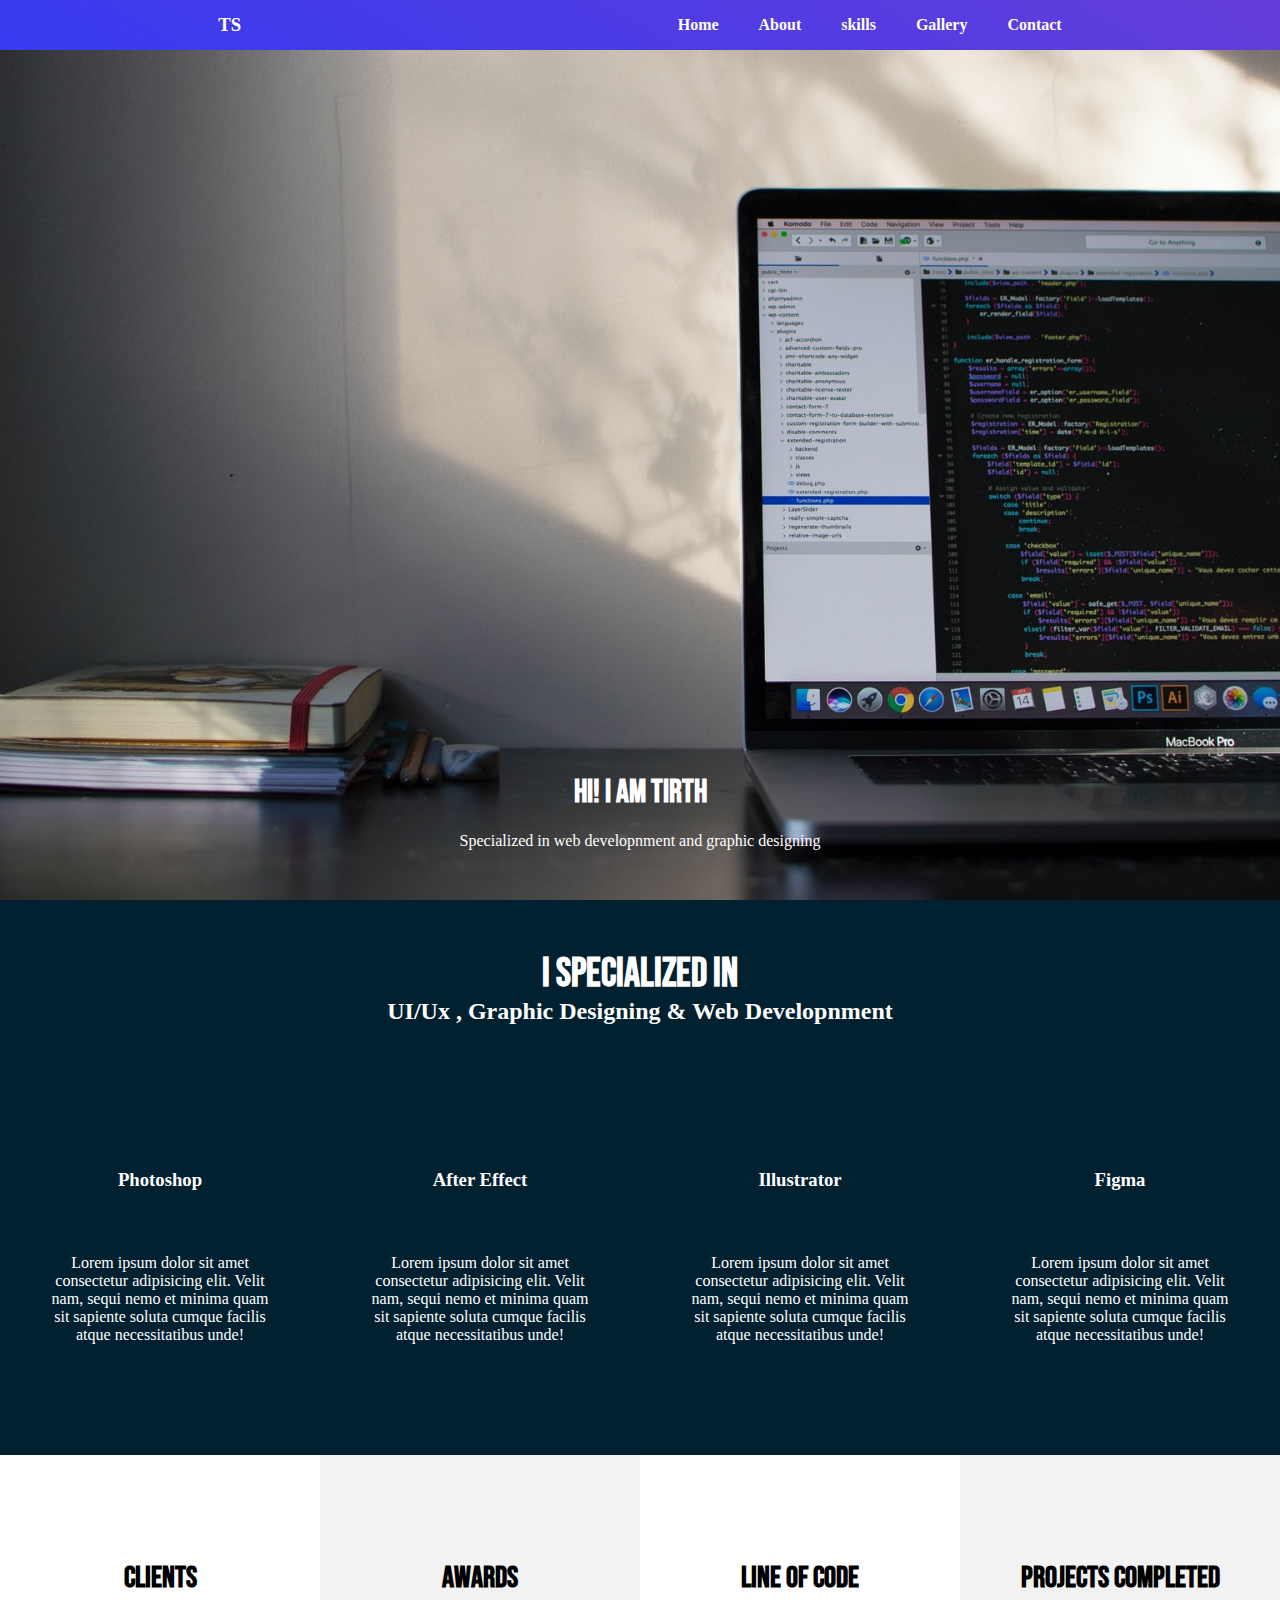
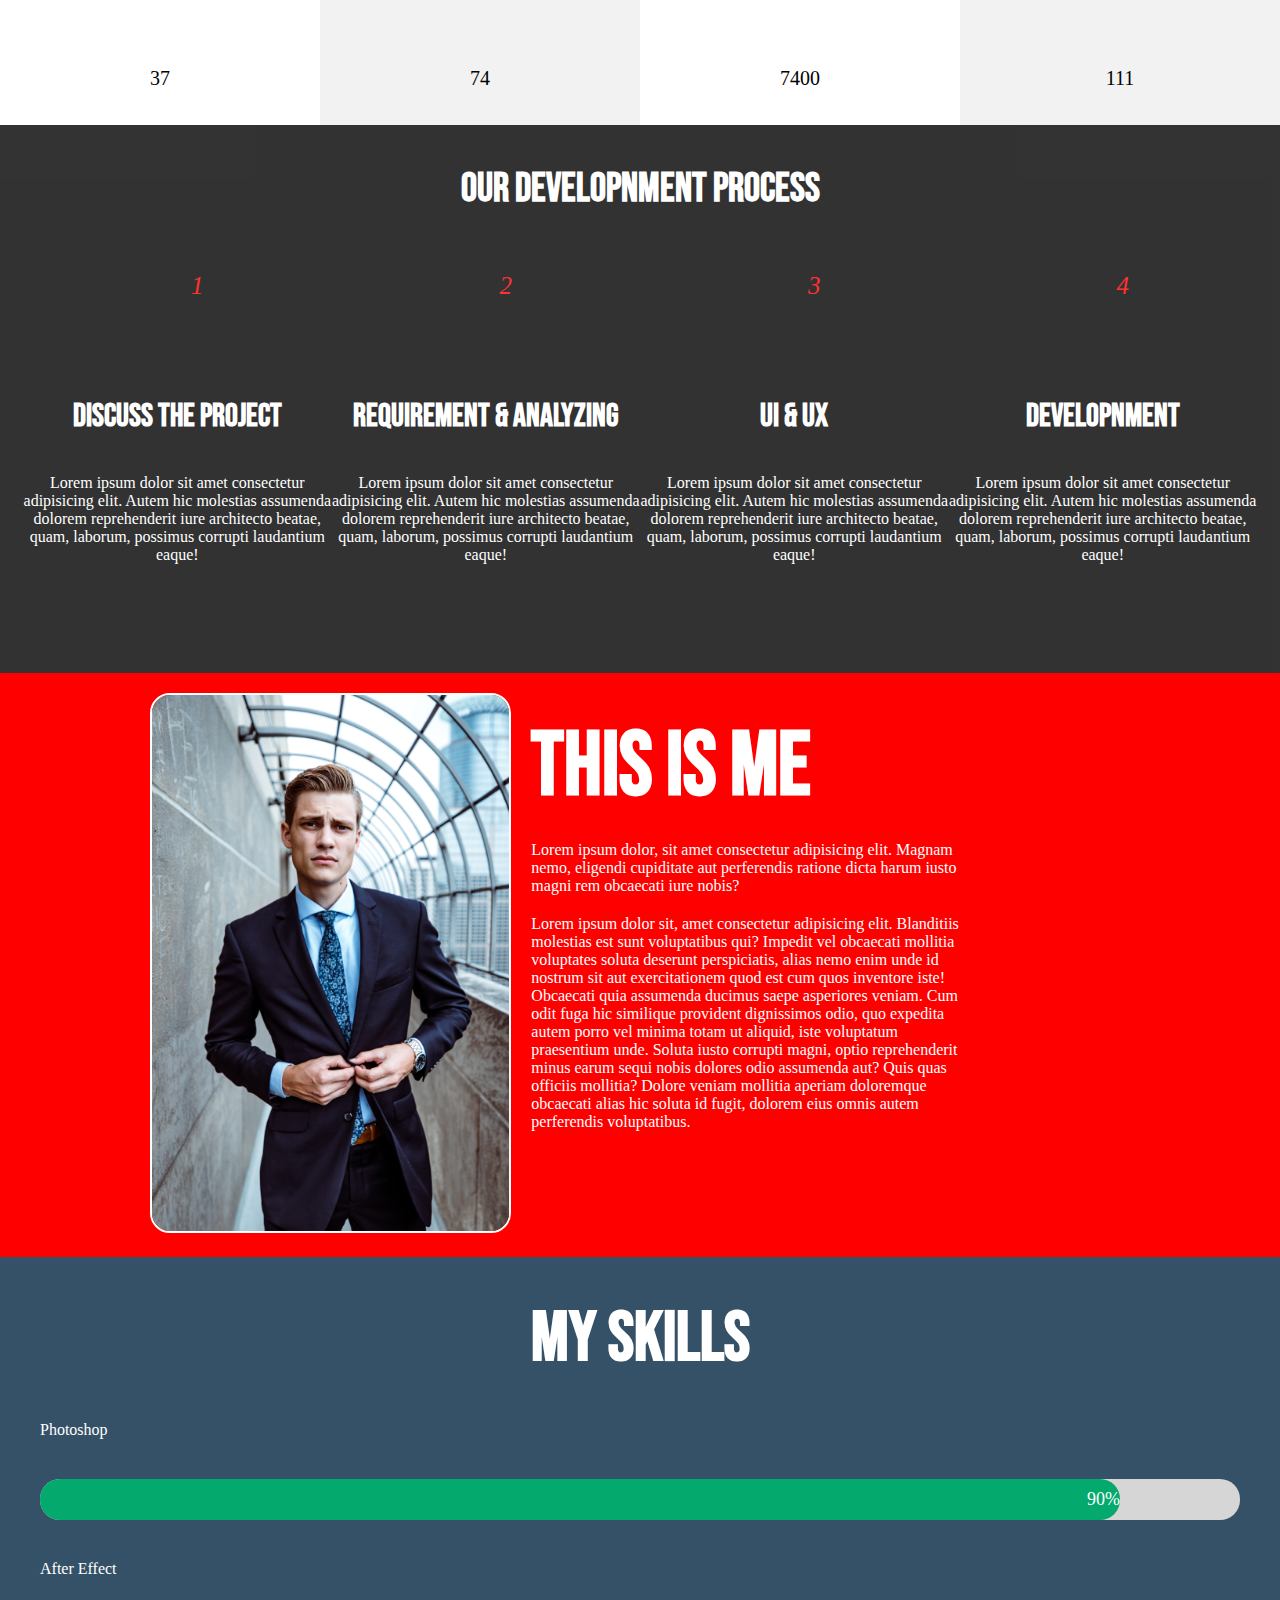
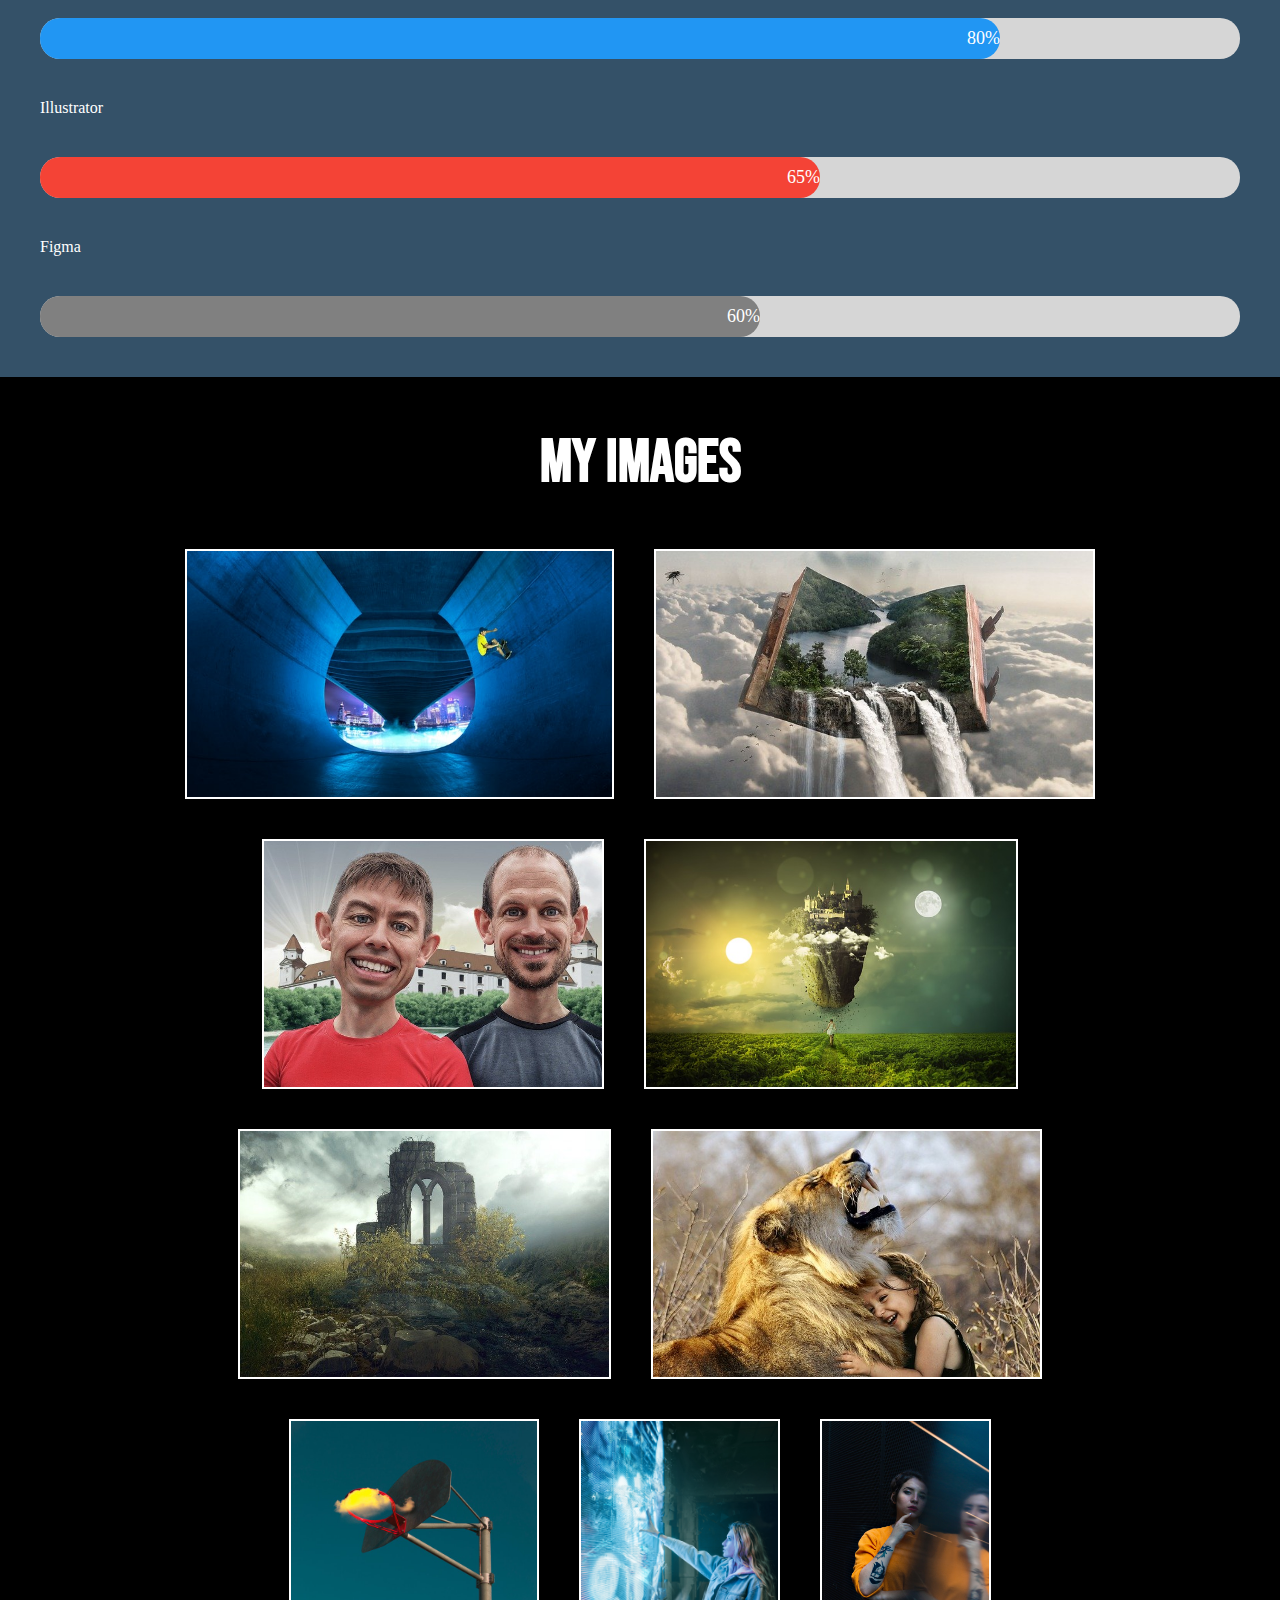
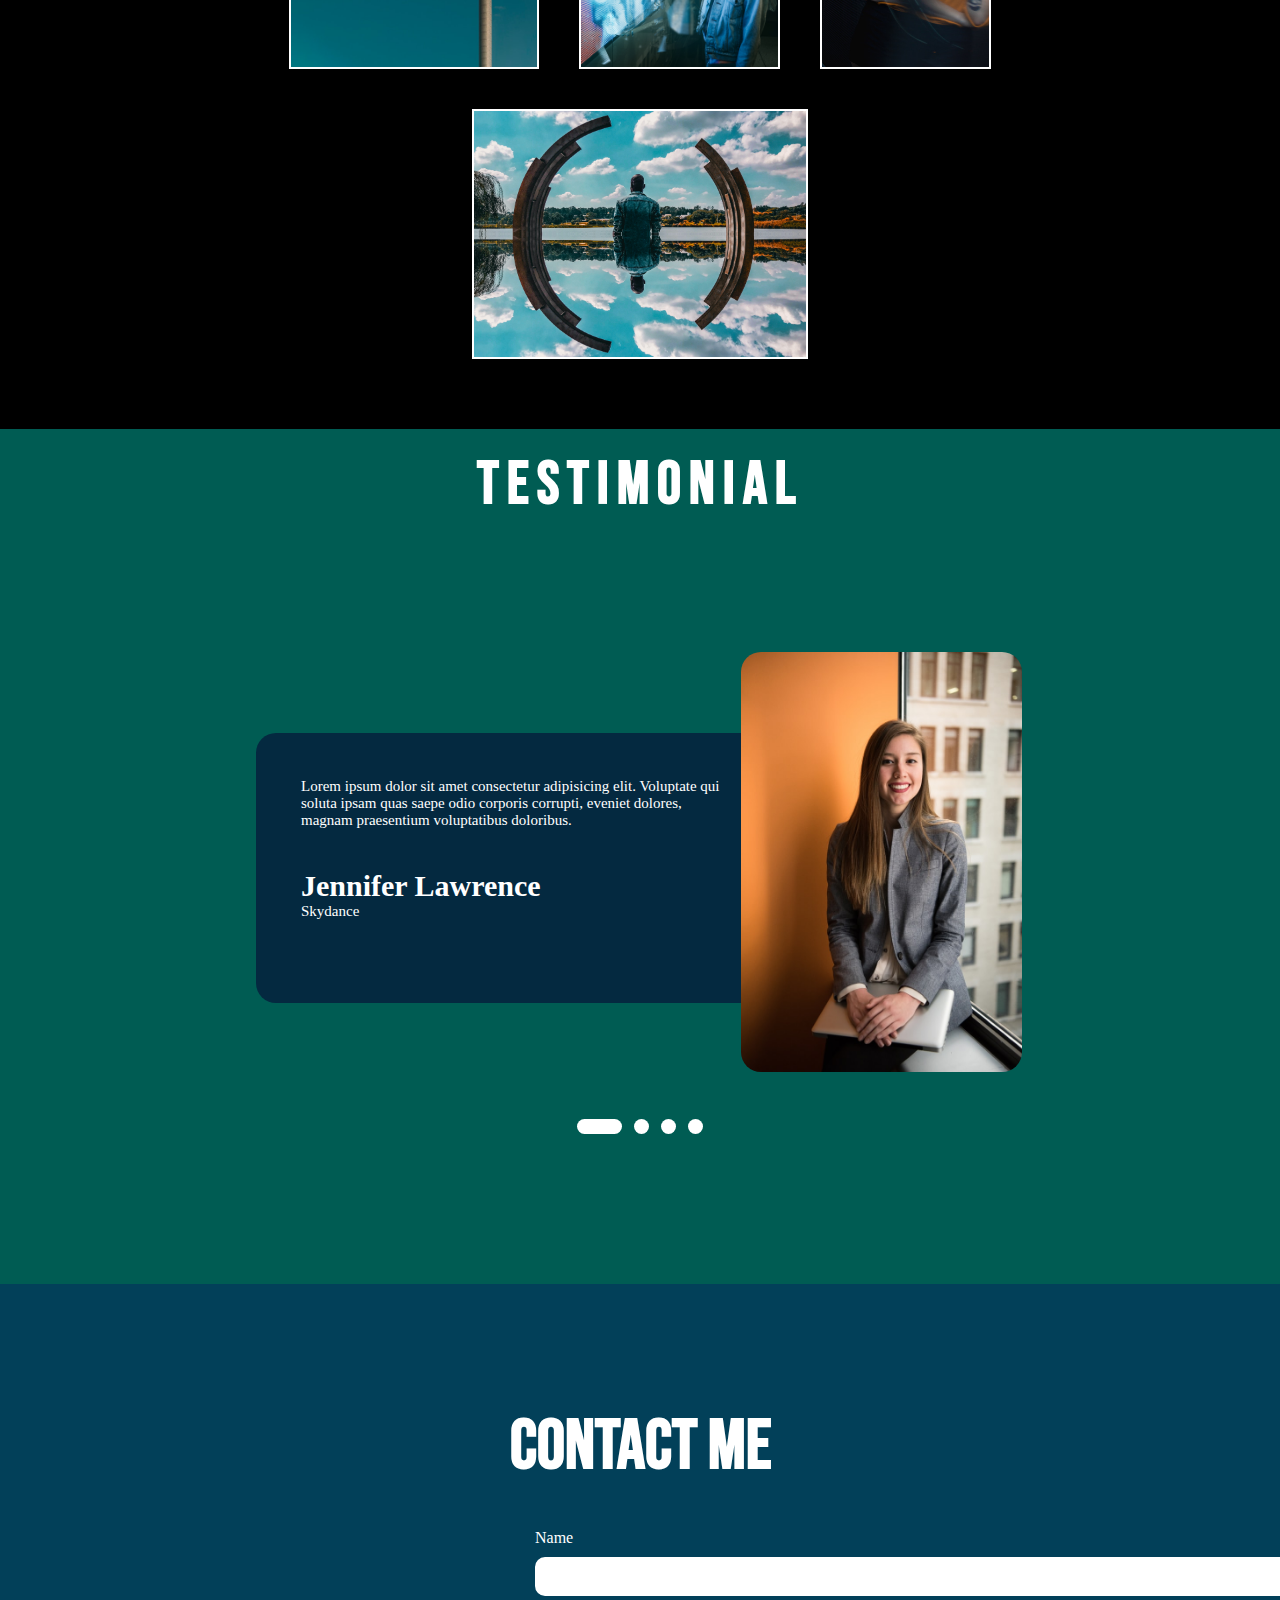
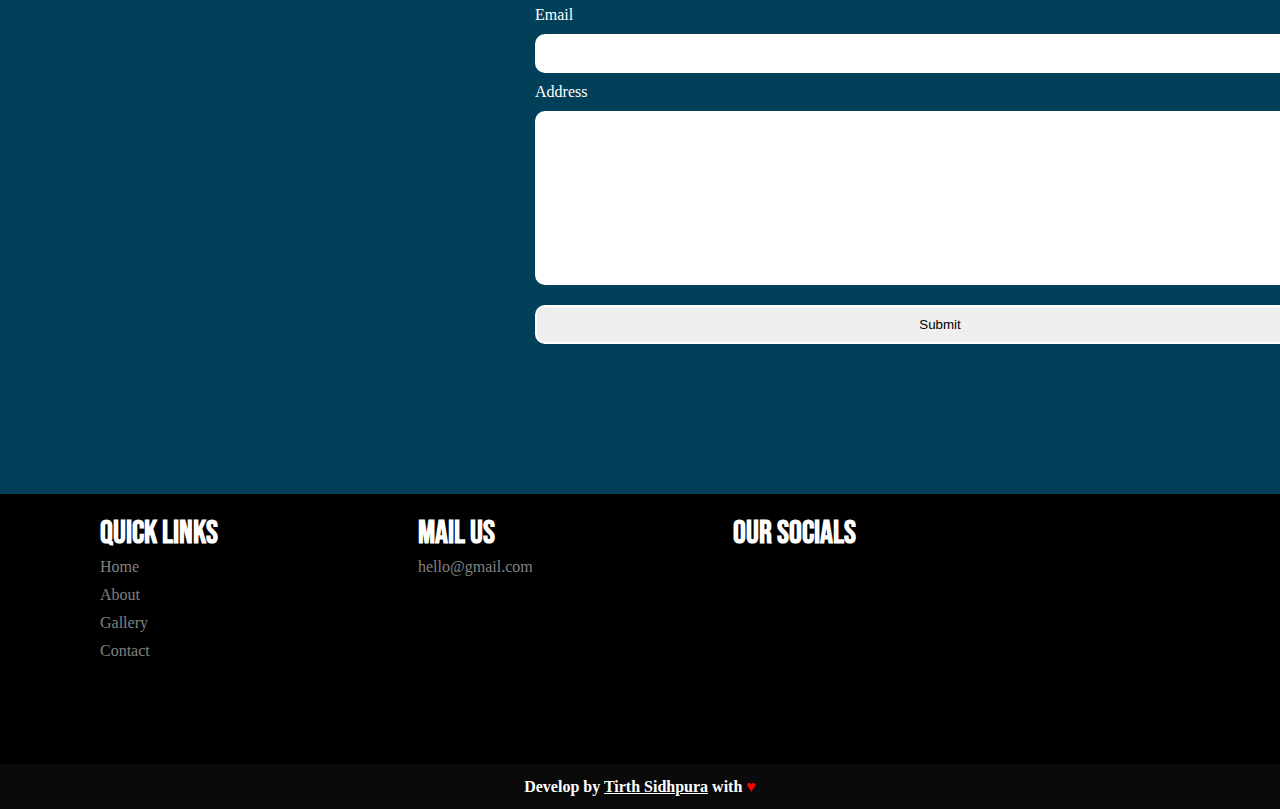
<file: index.html>
<!DOCTYPE html>
<html lang="en">

<head>
    <meta charset="UTF-8">
    <meta http-equiv="X-UA-Compatible" content="IE=edge">
    <meta name="viewport" content="width=device-width, initial-scale=1.0">
    <link rel="stylesheet" href="https://cdnjs.cloudflare.com/ajax/libs/font-awesome/6.1.1/css/all.min.css"
        integrity="sha512-KfkfwYDsLkIlwQp6LFnl8zNdLGxu9YAA1QvwINks4PhcElQSvqcyVLLD9aMhXd13uQjoXtEKNosOWaZqXgel0g=="
        crossorigin="anonymous" referrerpolicy="no-referrer" />
    <script src="https://ajax.googleapis.com/ajax/libs/jquery/3.5.1/jquery.min.js"></script>
    <link rel="shortcut icon" href="/img/logo.png" />
    <title>Tirth Sidhpura</title>
    <link rel="stylesheet" href="style.css">
</head>

<body>
    <div class="header">
        <div class="logo">
            <h3><a href="/">TS</a> </h3>
        </div>
        <div class="menu">
            <li><a href="#home">Home</a></li>
            <li><a href="#about">About</a></li>
            <li><a href="#skills1">skills</a></li>
            <li><a href="#gallery">Gallery</a></li>
            <li><a href="#contact">Contact</a></li>
        </div>
    </div>
    <section id="home" class="container1">
        <div class="content">
            <div class="new">
                <h1>Hi! I am Tirth</h1>
                <a href="#special">
                    <p>Specialized in web developnment and graphic designing <span class="arrow">
                    <i class="fa-solid fa-arrow-down"></i></span></p>
            </div>
            </a>
        </div>
    </section>

    <section id="special" class="specialization">
        <h1>I specialized in</h1>
        <div class="line"></div>
        <h2>UI/Ux , Graphic Designing & Web Developnment</h2>
        <div class="specialcontent">
            <div class="content_s">
                <i style="color: rgb(255, 196, 0);" class="fa-solid fa-camera-retro fa-2x"></i>
                <h3>Photoshop</h3>
                <p>Lorem ipsum dolor sit amet consectetur adipisicing elit. Velit nam, sequi nemo et minima quam sit
                    sapiente soluta cumque facilis atque necessitatibus unde!</p>
            </div>
            <div class="content_s">
                <i style="color: rgb(255, 196, 0);" class="fa-solid fa-audio-description fa-2x"></i>
                <h3>After Effect</h3>
                <p>Lorem ipsum dolor sit amet consectetur adipisicing elit. Velit nam, sequi nemo et minima quam sit
                    sapiente soluta cumque facilis atque necessitatibus unde!</p>
            </div>
            <div class="content_s">
                <i style="color: rgb(255, 196, 0);" class="fa-solid fa-vector-square fa-2x"></i>
                <h3>Illustrator</h3>
                <p>Lorem ipsum dolor sit amet consectetur adipisicing elit. Velit nam, sequi nemo et minima quam sit
                    sapiente soluta cumque facilis atque necessitatibus unde!</p>
            </div>
            <div class="content_s">
                <i style="color: rgb(255, 196, 0);" class="fa-solid fa-object-group fa-2x"></i>
                <h3>Figma</h3>
                <p>Lorem ipsum dolor sit amet consectetur adipisicing elit. Velit nam, sequi nemo et minima quam sit
                    sapiente soluta cumque facilis atque necessitatibus unde!</p>
            </div>
        </div>

    </section>


    <section class="awards">
        <div class="awardcontent">
            <i class="fa-solid fa-people-roof fa-3x"></i>
            <h1>Clients</h1>
            <p class="numb" data-target="100">0</p>
        </div>

        <div class="awardcontent">
            <i class="fa-solid fa-award fa-3x"></i>
            <h1>Awards</h1>
            <p class="numb" data-target="200">0</p>
        </div>

        <div class="awardcontent">
            <i class="fa-solid fa-code fa-3x"></i>
            <h1>Line of code</h1>
            <p class="numb" data-target="20000">0</p>
        </div>

        <div class="awardcontent">
            <i class="fa-solid fa-list-check fa-3x"></i>
            <h1>Projects Completed</h1>
            <p class="numb" data-target="300">0</p>
        </div>
    </section>


    <section class="creprocess">
        <h1 class="first_h1">Our Developnment Process</h1>

        <div class="creprocess_1">

            <div class="creaprocesscontent">
                <i class="fa-solid fa-file fa-3x">
                    <p>1</p>
                </i>
                <h1>Discuss the project</h1>
                <p>Lorem ipsum dolor sit amet consectetur adipisicing elit. Autem hic molestias assumenda dolorem
                    reprehenderit iure architecto beatae, quam, laborum, possimus corrupti laudantium eaque!</p>
            </div>
            <div class="creaprocesscontent">
                <i class="fa-solid fa-code-pull-request fa-3x">
                    <p>2</p>
                </i>
                <h1>Requirement & Analyzing</h1>
                <p>Lorem ipsum dolor sit amet consectetur adipisicing elit. Autem hic molestias assumenda dolorem
                    reprehenderit iure architecto beatae, quam, laborum, possimus corrupti laudantium eaque!</p>
            </div>
            <div class="creaprocesscontent">
                <i class="fa-solid fa-users-viewfinder fa-3x">
                    <p>3</p>
                </i>
                <h1>UI & UX</h1>
                <p>Lorem ipsum dolor sit amet consectetur adipisicing elit. Autem hic molestias assumenda dolorem
                    reprehenderit iure architecto beatae, quam, laborum, possimus corrupti laudantium eaque!</p>
            </div>
            <div class="creaprocesscontent">
                <i class="fa-solid fa-code fa-3x">
                    <p>4</p>
                </i>
                <h1>Developnment</h1>
                <p>Lorem ipsum dolor sit amet consectetur adipisicing elit. Autem hic molestias assumenda dolorem
                    reprehenderit iure architecto beatae, quam, laborum, possimus corrupti laudantium eaque!</p>
            </div>
        </div>
    </section>

    <section id="about" class="about">
        <div class="portimg">
            <img src="/img/me.jpg" alt="">
        </div>
        <div class="myself">
            <h1>This is ME</h1>
            <p>Lorem ipsum dolor, sit amet consectetur adipisicing elit. Magnam nemo, eligendi cupiditate aut
                perferendis ratione dicta harum iusto magni rem obcaecati iure nobis?</p>
            <p>Lorem ipsum dolor sit, amet consectetur adipisicing elit. Blanditiis molestias est sunt voluptatibus qui?
                Impedit vel obcaecati mollitia voluptates soluta deserunt perspiciatis, alias nemo enim unde id nostrum
                sit aut exercitationem quod est cum quos inventore iste! Obcaecati quia assumenda ducimus saepe
                asperiores veniam. Cum odit fuga hic similique provident dignissimos odio, quo expedita autem porro vel
                minima totam ut aliquid, iste voluptatum praesentium unde. Soluta iusto corrupti magni, optio
                reprehenderit minus earum sequi nobis dolores odio assumenda aut? Quis quas officiis mollitia? Dolore
                veniam mollitia aperiam doloremque obcaecati alias hic soluta id fugit, dolorem eius omnis autem
                perferendis voluptatibus.</p>
        </div>
    </section>

    <section id="skills1" class="skills1">
        <h1>My Skills</h1>
        <p>Photoshop</p>
        <div class="container">
            <div class="skills html">90%</div>
        </div>

        <p>After Effect</p>
        <div class="container">
            <div class="skills css">80%</div>
        </div>

        <p>Illustrator</p>
        <div class="container">
            <div class="skills js">65%</div>
        </div>

        <p>Figma</p>
        <div class="container">
            <div class="skills php">60%</div>
        </div>
    </section>

    <section id="gallery" class="gallery">
        <h1>My Images</h1>
        <div class="gal">
            <img onmouseover="hello(0)" onmouseout="thehello()" class="images" src="/img/gallery/img1.jpg"
                alt="gallery image">
            <img onmouseover="hello(1)" onmouseout="thehello()" class="images" src="/img/gallery/img2.jpg"
                alt="gallery image">
            <img onmouseover="hello(2)" onmouseout="thehello()" class="images" src="/img/gallery/img3.jpg"
                alt="gallery image">
            <img onmouseover="hello(3)" onmouseout="thehello()" class="images" src="/img/gallery/img4.jpg"
                alt="gallery image">
            <img onmouseover="hello(4)" onmouseout="thehello()" class="images" src="/img/gallery/img5.jpg"
                alt="gallery image">
            <img onmouseover="hello(5)" onmouseout="thehello()" class="images" src="/img/gallery/img6.jpg"
                alt="gallery image">
            <img onmouseover="hello(6)" onmouseout="thehello()" class="images" src="/img/gallery/img7.jpg"
                alt="gallery image">
            <img onmouseover="hello(7)" onmouseout="thehello()" class="images" src="/img/gallery/img8.jpg"
                alt="gallery image">
            <img onmouseover="hello(8)" onmouseout="thehello()" class="images" src="/img/gallery/img9.jpg"
                alt="gallery image">
            <img onmouseover="hello(9)" onmouseout="thehello()" class="images" src="/img/gallery/img10.jpg"
                alt="gallery image">
            <!-- <img src="/img/gallery/img1.jpg" alt="gallery image"> -->
        </div>
    </section>

    <section class="testimonials">
        <div class="testimon">
            <h1>Testimonial</h1>

            <div class="contcent">
                <div class="indicator">
                    <span class="btn active"></span>
                    <span class="btn"></span>
                    <span class="btn"></span>
                    <span class="btn"></span>
                </div>
                <div class="testi">
                    <div class="slide-row" id="slide">
                    <div class="slide-col">
                        <div class="user-text">
                            <p>Lorem ipsum dolor sit amet consectetur adipisicing elit. Voluptate qui soluta ipsam quas
                                saepe odio corporis corrupti, eveniet dolores, magnam praesentium voluptatibus doloribus.
                            </p>
                            <h3>Jennifer Lawrence</h3>
                            <p>Skydance</p>
                        </div>
                        <div class="user-img">
                            <img src="/img/testimoniaol/t_1.jpg" alt="">
                        </div>
                    </div>
    
                    
                    <div class="slide-col">
                        <div class="user-text">
                            <p>Lorem ipsum dolor sit amet consectetur adipisicing elit. Voluptate qui soluta ipsam quas
                                saepe odio corporis corrupti, eveniet dolores, magnam praesentium voluptatibus doloribus.
                            </p>
                            <h3>Christopher Nolan</h3>
                            <p>Interstallar.movie</p>
                        </div>
                        <div class="user-img">
                            <img src="/img/testimoniaol/t_2.jpg" alt="">
                        </div>
                    </div>
    
    
                    <div class="slide-col">
                        <div class="user-text">
                            <p>Lorem ipsum dolor sit amet consectetur adipisicing elit. Voluptate qui soluta ipsam quas
                                saepe odio corporis corrupti, eveniet dolores, magnam praesentium voluptatibus doloribus.
                            </p>
                            <h3>Selena Gomez</h3>
                            <p>Rare Beauty</p>
                        </div>
                        <div class="user-img">
                            <img src="/img/testimoniaol/t_3.jpg" alt="">
                        </div>
                    </div>
    
    
                    <div class="slide-col">
                        <div class="user-text">
                            <p>Lorem ipsum dolor sit amet consectetur adipisicing elit. Voluptate qui soluta ipsam quas
                                saepe odio corporis corrupti, eveniet dolores, magnam praesentium voluptatibus doloribus.
                            </p>
                            <h3>Tom Cruze</h3>
                            <p>TOP GUN MAVERICK</p>
                        </div>
                        <div class="user-img">
                            <img src="/img/testimoniaol/t_4.jpg" alt="">
                        </div>
                    </div>
                    </div> 
                </div>
            </div>
        </div>
    </section>

    <section id="contact" class="contact">
        <h1>Contact Me</h1>
        <div class="all">

            <div class="map">
                <iframe
                    src="https://www.google.com/maps/embed?pb=!1m18!1m12!1m3!1d58737.06637129256!2d72.50308197122418!3d23.058018018209165!2m3!1f0!2f0!3f0!3m2!1i1024!2i768!4f13.1!3m3!1m2!1s0x395e851a5d3e4e0f%3A0x249acb663e46af9b!2sSoft%20Coding%20Solutions!5e0!3m2!1sen!2sin!4v1655878105466!5m2!1sen!2sin"
                    width="600" height="450" style="border:0;" allowfullscreen="" loading="lazy"
                    referrerpolicy="no-referrer-when-downgrade"></iframe>
            </div>
            <div class="cform">
                <form action="">
                    <label for="name">Name</label>
                    <input type="text" name="name" id="">
                    <label for="name">Email</label>
                    <input type="text" name="name" id="">
                    <label for="name">Address</label>
                    <textarea name="address" id="" cols="30" rows="10"></textarea>
                    <button>Submit</button>
                </form>
            </div>
        </div>

    </section>

    <footer>
        <div class="links">
            <h1>Quick Links</h1>
            <a href="">Home</a>
            <a href="">About</a>
            <a href="">Gallery</a>
            <a href="">Contact</a>
        </div>
        <div class="links">
            <h1>Mail Us</h1>
            <a href="">hello@gmail.com</a>
        </div>

        <div class="links">
            <h1>Our Socials</h1>
            <div class="social">
                <a href=""><i class="fa-brands fa-facebook-f"></i></a>
                <a href=""><i class="fa-brands fa-instagram"></i></a>
                <a href=""><i class="fa-brands fa-linkedin"></i></a>
                <a href=""><i class="fa-brands fa-twitter"></i></a>
            </div>

        </div>


    </footer>
    <div class="copy">
        <h4>Develop by <a href="">Tirth Sidhpura</a> with <span style="color: red " >&hearts;</span> </h4>
    </div>
</body>

<script src="index.js"></script>

</html>
</file>
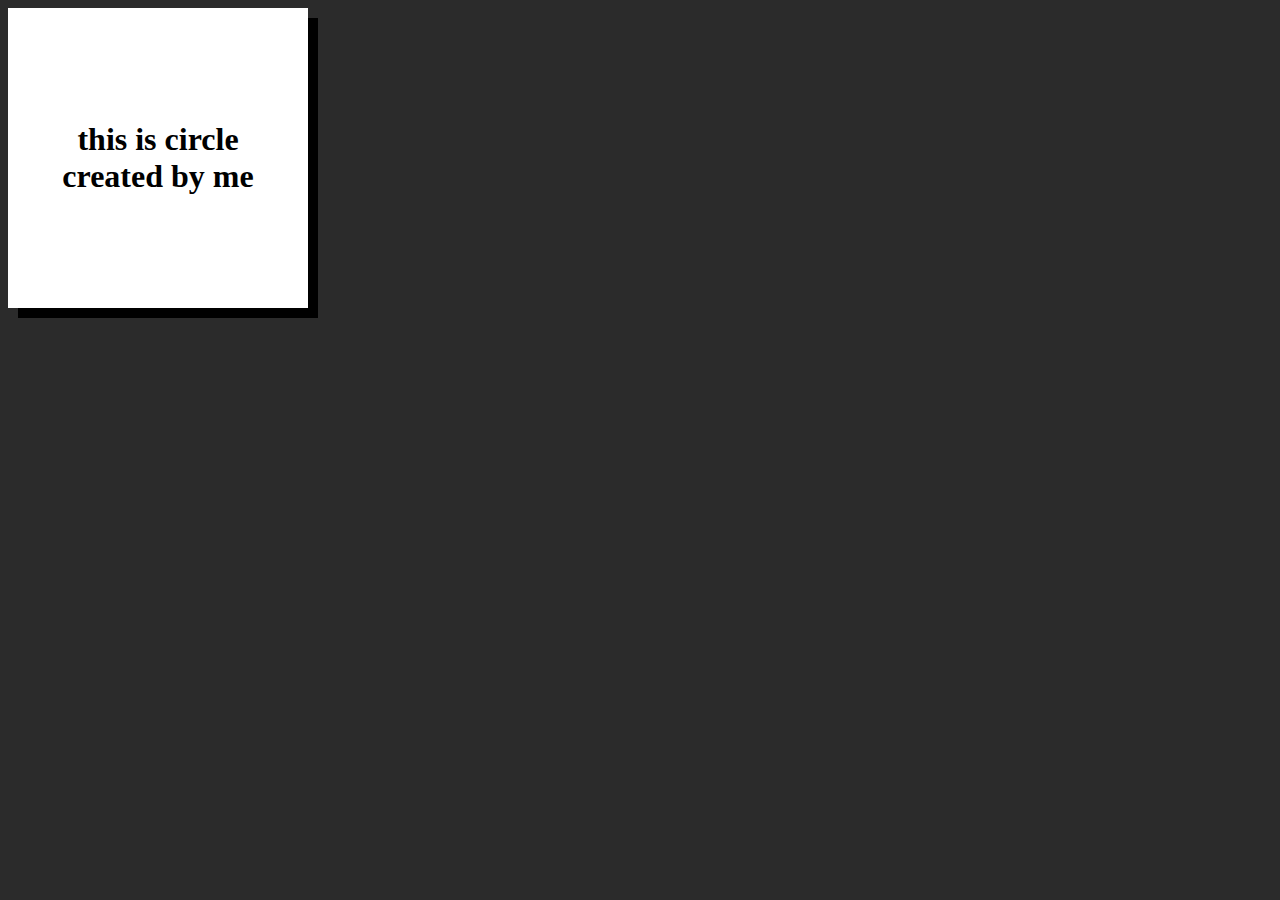
<file: anim.html>
<!DOCTYPE html>
<html lang="en">
<head>
    <meta charset="UTF-8">
    <meta http-equiv="X-UA-Compatible" content="IE=edge">
    <meta name="viewport" content="width=device-width, initial-scale=1.0">
    <title>Document</title>
    <link rel="stylesheet" href="anim.css">
</head>
<body>
    <div class="box">
        <h1>this is circle created by me</h1>
    </div>
</body>
</html>
</file>
<file: style.css>
@import url('https://fonts.googleapis.com/css2?family=Bebas+Neue&family=Montserrat&family=Rubik+Moonrocks&display=swap');
*{
  box-sizing: border-box;
  margin: 0;
  padding: 0;
 
}

html , body {
  overflow-x: hidden;
}
h1{
    font-family: 'Bebas Neue', cursive;
}
.header{
    display: flex;
    position: fixed;
    justify-content: space-around;
    height: 5.5vh;
    align-items: center;
    width: 100%;
    /* background-color: #333F51; */
    background-image: linear-gradient(30deg, #373BF0, #643DD9);
    /* opacity: 80%; */
    z-index: 10;
}

.logo a{
    text-decoration: none;
    color: white;
    font-weight: bolder;
  }
  .menu{
    display: flex;
    width: 30%;
    justify-content: space-between;
    color: white;
  }
  .menu a{
  font-weight: bolder;
    text-decoration: none;
    color: white;
    transition: 0.5s;
}
.menu a:hover{

    color: rgb(255, 0, 0);

}

.menu li {
    text-decoration: none;
    list-style: none;
}

.container1{
    background-image: url('/img/jupiter.jpg');
    width: 100%;
    z-index: -1;
    height: 100vh;
    background-position: center;
    background-repeat: no-repeat;
    background-size: cover;
}
.content{
    color: white;
    display: flex;
    flex-direction: column;
    height: 100vh;
    justify-content: flex-end;
    text-align: center;
    align-items: center;
}
.new{
    margin: 50px 0px;
    width: 50%;
}
.new a{
  color: white;
  text-decoration: none;
}

.new p{
    padding: 20px 0px 0px 0px;
}

.arrow{
    color: white;
    animation: firse 2s infinite;
}

.arrow:hover{
  animation-play-state: 'paused';
}


@keyframes firse {
    from{padding: 0px;}
    50%{padding: 10px;}
    100%{padding: 0px;}
}
.specialization{
    background-color: #012030;
    color: white;
    padding: 50px 0px 30px 0px ;
    text-align: center;
}

.specialization h1{
    font-size: 40px;
}
.specialcontent{
    display: flex;

}
.content_s{
    display: flex;
    flex-direction: column;
    height: 40vh;
    justify-content: space-around;
    /* border: 2px solid red; */
    margin: 20px;
    padding: 30px;
    
}



.awards{
    display: flex;
    justify-content: space-between;
    text-align: center;
    /* background-color: grey; */
}
.awards div:nth-child(even){background-color: #f2f2f2;}

.awardcontent{
    display: flex;
    justify-content: space-around;
    flex-direction: column;
    height: 30vh;
    width: 25%;
}
.awardcontent h1{
    font-size: 30px;
}

.awardcontent p{
    font-size: 20px;
}


.creprocess{

    padding: 30px 0px 0px 0px ;
    color: white;
    text-align: center;
    /* background-color: #3C9997; */
    background-color: black;
    opacity: 80%;
}
.first_h1 {
    font-size: 40px;
    padding: 10px 0px  ;
    animation: sec 3s infinite;
}
@keyframes sec {
    from{letter-spacing: 5px;}
    50%{letter-spacing: 10px;}
    100%{letter-spacing: 5px;}
}

.creprocess_1{
    height: 50vh;
    display: flex;
   justify-content: center;
   align-items: center;
}
.creaprocesscontent{
    display: flex;
    flex-direction: column;
    height: 30vh;
    justify-content: space-around;
    text-align: center;
    width: 24.10%;
}

.creaprocesscontent i{
  color: yellow;
}

.creaprocesscontent i p{
    color: red;
    position: relative;
    bottom: 60px;
    left: 20px;
    font-size: 25px;
  }



  .about{
    display: flex;
    /* padding: 60px 200px 0px 0px; */
    padding: 20px 150px ;
    background-color: red;
    justify-content: center;
    color: white;
}
.portimg img{
    height: 60vh;
    border: 2px solid white;
    border-radius: 20px;
}
.portimg img:hover{
    transition: 0.8s ease-in;
    cursor: pointer;
 transform: scale(1.05);
}
.myself h1{
    font-size: 90px;
}
.myself h1  {
    margin: 20px;
    width: 70%;

}

.myself   p{
    margin: 20px;
    width: 70%;

}


.skills1 {
    display: flex;
    flex-direction: column;
    justify-content: space-between;
    height: 80vh;
    color: white;
    padding: 40px;
    background-color: #345168;
  }
  .skills1 h1{
    font-size: 70PX;
    text-align: center;
  }
  .container {
    background-color: rgb(214, 214, 214);
    border-radius: 20px;
  }
  .skills {

    text-align: right;
    padding-top: 10px;
    padding-bottom: 10px;
    border-radius: 20px;
    color: rgb(255, 255, 255);
    font-size: large;
  }


  
  .html {width: 90%; background-color: #04AA6D;position: relative;
    animation: example 5s infinite;}
  .css {width: 80%; background-color: #2196F3;position: relative;
    animation: example1 5s infinite;}
  .js {width: 65%; background-color: #f44336;position: relative;
    animation: example2 5s infinite;}
  .php {width: 60%; background-color: #808080;position: relative;
    animation: example3 5s infinite;}

  @keyframes example{
    from {width: 0%;}
    to {width: 90%;}
  }
  @keyframes example1{
    from {width: 0%;}
    to {width: 80%;}
  }
  @keyframes example2{
    from {width: 0%;}
    to {width: 65%;}
  }
  @keyframes example3{
    from {width: 0%;}
    to {width: 60%;}
  }

.gallery{
  background-color: rgb(0, 0, 0);
  /* padding: 20px; */
  color: white;
  flex-direction: column;
  align-items: center;
  display: flex;
  justify-content: center;

  padding: 50px 20px 50px 20px;
  text-align: center;
}
.gallery h1{
  font-size: 60px;
  margin: 0px 0px 30px 0px;
}
  .gal{
    display: flex;
    /* align-items: center; */
    justify-content: center;
    flex-wrap: wrap;
    flex: 25%;
    /* background-color: RED; */
    width: 80%;
  }
.gal img {
  height: 250px;
  margin: 20px 20px;
  transition: 0.6s;
  border: 2px solid white;
}

.gal img:hover {
  cursor: pointer;
}

/* testimonials  */

.testimon{
  background-color: #005C53;
  height: 95vh;
  width: 100%;
  position: relative;

}
.testimon h1{
  padding: 20px 0px 0px 0px ;
  letter-spacing: 8px;
  text-align: center;
  color: white;
  font-size: 60px;
}
.slide-row {
  display: flex;
  width: 3200px;
  transition: 0.45s;
}

.slide-col {
  width: 800px;
  height: 400px;
  margin: 40px 0px 0px 0px;
  position: relative;
}
.user-img img{
  height: 420px;
  border-radius: 20px ;

}
.user-text{
  background-color: #042940;
  width: 520px;
  height: 270px;
  position: absolute;
  left: 2%;
  top: 54%;
  transform: translateY(-50%);
  border-radius: 20px;
  color: white;
  padding: 45px;
  box-sizing: border-box;
}

.user-text h3 {
  margin: 40px 0px 0px 0px;
  font-size: 30px;
}
.user-text p {
  font-size: 15px;
}

.user-img{
  position: absolute;
  right: 2.3%;
}

.contcent{
  width: 800px;
  height: 490px;
  position: absolute;
  top: 50%;
  left: 50%;
  transform: translate(-50%,-50%);
}

.indicator{
  position: absolute;
  left: 50%;
  transform: translateX(-50%);
  bottom: -40px;
}
.btn{
  display: inline-block;
  height: 15px;
  transition: 0.5s;
  width: 15px;
  margin: 4px;
  border-radius: 15px;
  background: #fff;
  cursor: pointer;
}
.active {
  width: 45px;
}

.testi{
  width: 100%;
  height: 100%;
  overflow: hidden;
}
  .contact {
    display: flex;
    flex-direction: column;
    justify-content: space-evenly;
    background-color: #024059;
    justify-content: center;
    align-items: center;
    color: white;
    padding: 50px 20px;
    height: 90vh;
  }
  .all{
    display: flex;
  }
  .contact h1 {
    text-align: center;
    margin: 0px 0px 20px 0px ;
    color: white;
    font-size: 70px;
    animation: scalex 3s infinite;
  }
  @keyframes scalex {
    from {letter-spacing: 10px;}
    50% {letter-spacing: 30px;}
    100% {letter-spacing: 10px;}
  }
  .cform {
    padding: 20px;
  }
  .cform form{
    display: flex;
    flex-direction: column;
  }
  .cform form input , textarea{
    margin: 10px 0px;
    padding: 10px  20px;
    width: 90vh;
    border: 2px solid white;
    border-radius: 10px;
  }
  button:hover{
    cursor: pointer;
    background-color: red;
  }
  .map  iframe{
    border-radius: 20px;    
    
  }
  .cform button{
    margin: 10px 0px;
    padding: 10px  20px;
    width: 90vh;
    border: 2px solid white;
    border-radius: 10px;
  }


  footer{
    display: flex;
    height: 30vh;
    background-color: rgb(0, 0, 0);
    /* align-items: center; */
    padding: 20px 0px;
    /* justify-content: center; */
    color: white;
  }
  .links{
    display: flex;
    padding: 0px 100px;
    flex-direction: column;

  }
  .links a {
    text-decoration: none;
    padding: 5px 0px;
    color: grey;
  }
    .links a:hover {
    text-decoration: underline;
  }

  .social{
    width: 18vh;
    font-size: 20px;
    display: flex;
    justify-content: space-between;
  }

  .social a:hover{
  color: red;
  }

  
/* copyright */
.copy{
  background-color: rgb(10, 10, 10);
  color: white;
  display: flex;
  text-align: center;
  align-items: center;
  justify-content: center;
  height: 5vh;
}
.copy a{
  /* text-decoration: none; */
  color: white;
  
}


  /* responsive website */

  @media screen and (max-width: 1100px) {


    .header{
     justify-content: space-evenly;
  }
    .menu{
      display: flex;
      /* flex-direction: column; */
      width: 60%;
      justify-content: space-between;
      color: white;
    }
   .specialcontent{
    /* height: 10vh; */
    flex-direction: column;
   }
   .content_s{
    display: flex;
    flex-direction: column;
    height: 30vh;
    justify-content: space-evenly;
    margin: 20px;
    padding: 30px;
    
}
   .creprocess{
    height: 100%;
    padding: 0px 0px 0px 0px ;
  }
  
  .creprocess_1{
    height: 110vh;
    flex-direction: column;
   }
   .creaprocesscontent{
    display: flex;
    flex-direction: column;
    height: 100vh;
    justify-content: space-around;
    text-align: center;
    width: 90%;
}

   .skills1{
    height: 100vh;
   }
   .about{
    /* width: 90%; */
    flex-direction: column;
    padding: 20px 10px ;
   }
   .myself h1  {
    margin: 20px;
    width: 90%;

}

.myself   p{
    margin: 20px;
    width: 90%;

}
   .gal {
    width: 100%;
  }
  
   .gal img {
    height: 160px;
  }
  
   .contact{
    height: 100%;
    justify-content: center;
    align-items: center;
   }
   .all{
    display: flex;

   }
   .contact iframe{
    width: 350px;
    height: 300px;
   }
   .cform form input , textarea{
    
    margin: 10px 0px;
    padding: 10px  20px;
    width: 350px;
    border: 2px solid white;
    border-radius: 10px;
  }
  .cform button {
    margin: 10px 0px;
    padding: 10px  20px;
    width: 350px;
    border: 2px solid white;
    border-radius: 10px;
  }
   .all{
    align-items: center;
    justify-content: center;
    height: 100%;
    flex-direction: column;
   }
   footer{
    height: 100%;
    flex-wrap: wrap;
    flex: 40%;
    padding: 5px;
   }
   .links{
    display: flex;
    padding: 10px 20px;
    flex-direction: column;

  }
   .slide-col{
    transform: scale(0.7);
    /* height: 100vh; */
  }
  .testimon{
    height: 100vh;
  }
  .indicator{

    bottom: 0px;
  }

 
  }

  @media screen and (max-width: 420px) {
    .menu{
      width: 80%;
    }
    .slide-col{
      transform: scale(0.5);
    }
    .testimon{
      height: 70vh;
    }
    }
</file>
<file: anim.css>
body{
    background: rgb(43, 43, 43);
}
.box{
    height: 250px;
    width: 250px;
    background-color: white;
    border: 5px solid white;
    animation: animate1 8s infinite ease-in-out ;
    text-align: center;
    display: flex;
    align-items: center;
    box-shadow: 10px 10px;
    /* animation-delay: 3s; */
    position: relative;
    padding: 20px;
}

@keyframes animate1 {
    from{top: 0px ;left: 0px; border-radius: 0px;}
    25%{top: 0vh ;left: 80vh; 
          border-top-left-radius: 0px;
        border-top-right-radius: 0px;
        border-bottom-right-radius: 0px;
        border-bottom-left-radius: 0px;
        border-top-right-radius: 150px;
        background-color: red;
    }  
    50%{
        top: 50vh ;left: 80vh;
        border-top-left-radius: 150px;
        border-top-right-radius: 150px;
        border-bottom-right-radius: 0px;
        background-color: blue;
    }
    75%{
        top: 50vh ;left: 0vh;
        border-top-left-radius: 150px;
        border-top-right-radius: 150px;
        background-color: violet;
        border-bottom-right-radius: 150px;
        border-bottom-left-radius: 0px;
    }
    100%{top: 0vh ;left: 0vh; 
        border-top-left-radius: 150px;
        border-top-right-radius: 150px;
        border-bottom-right-radius: 150px;
        border-bottom-left-radius: 150px;
        background-color: aqua;
    }
}
</file>
